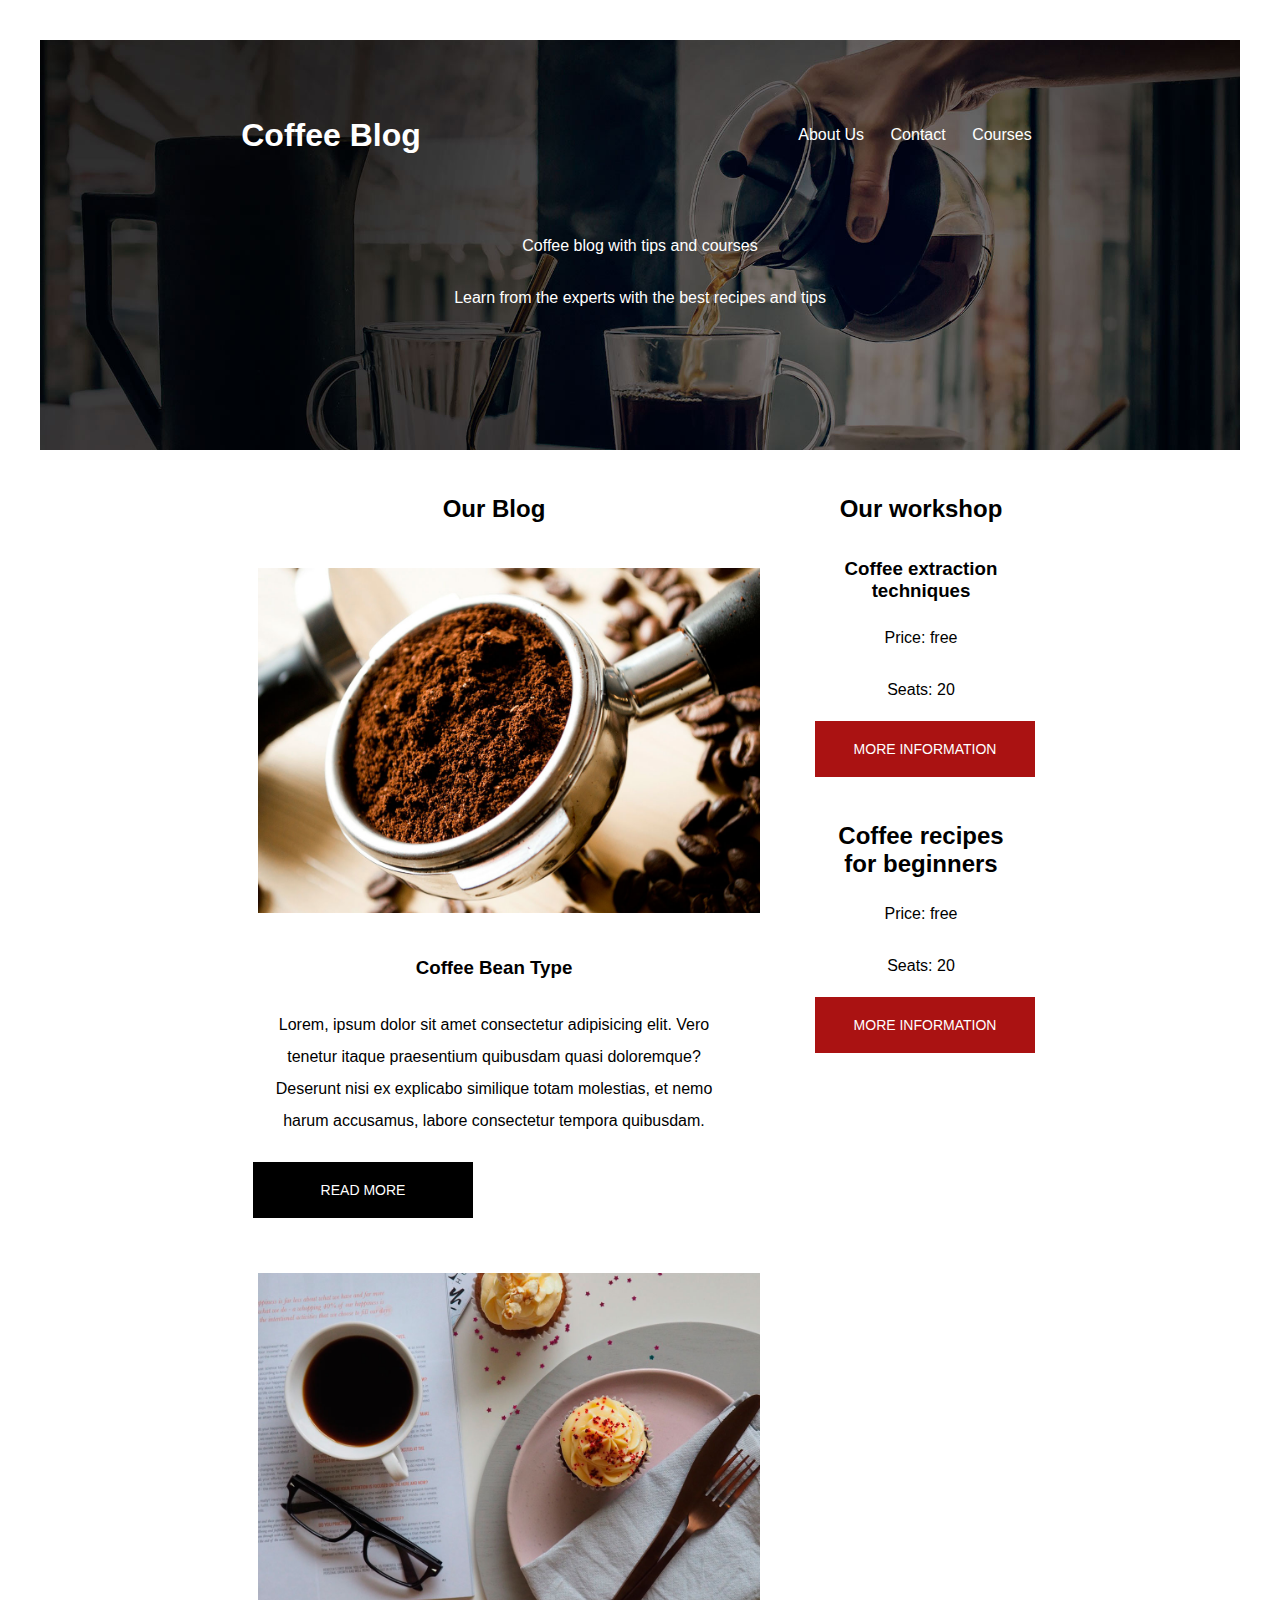
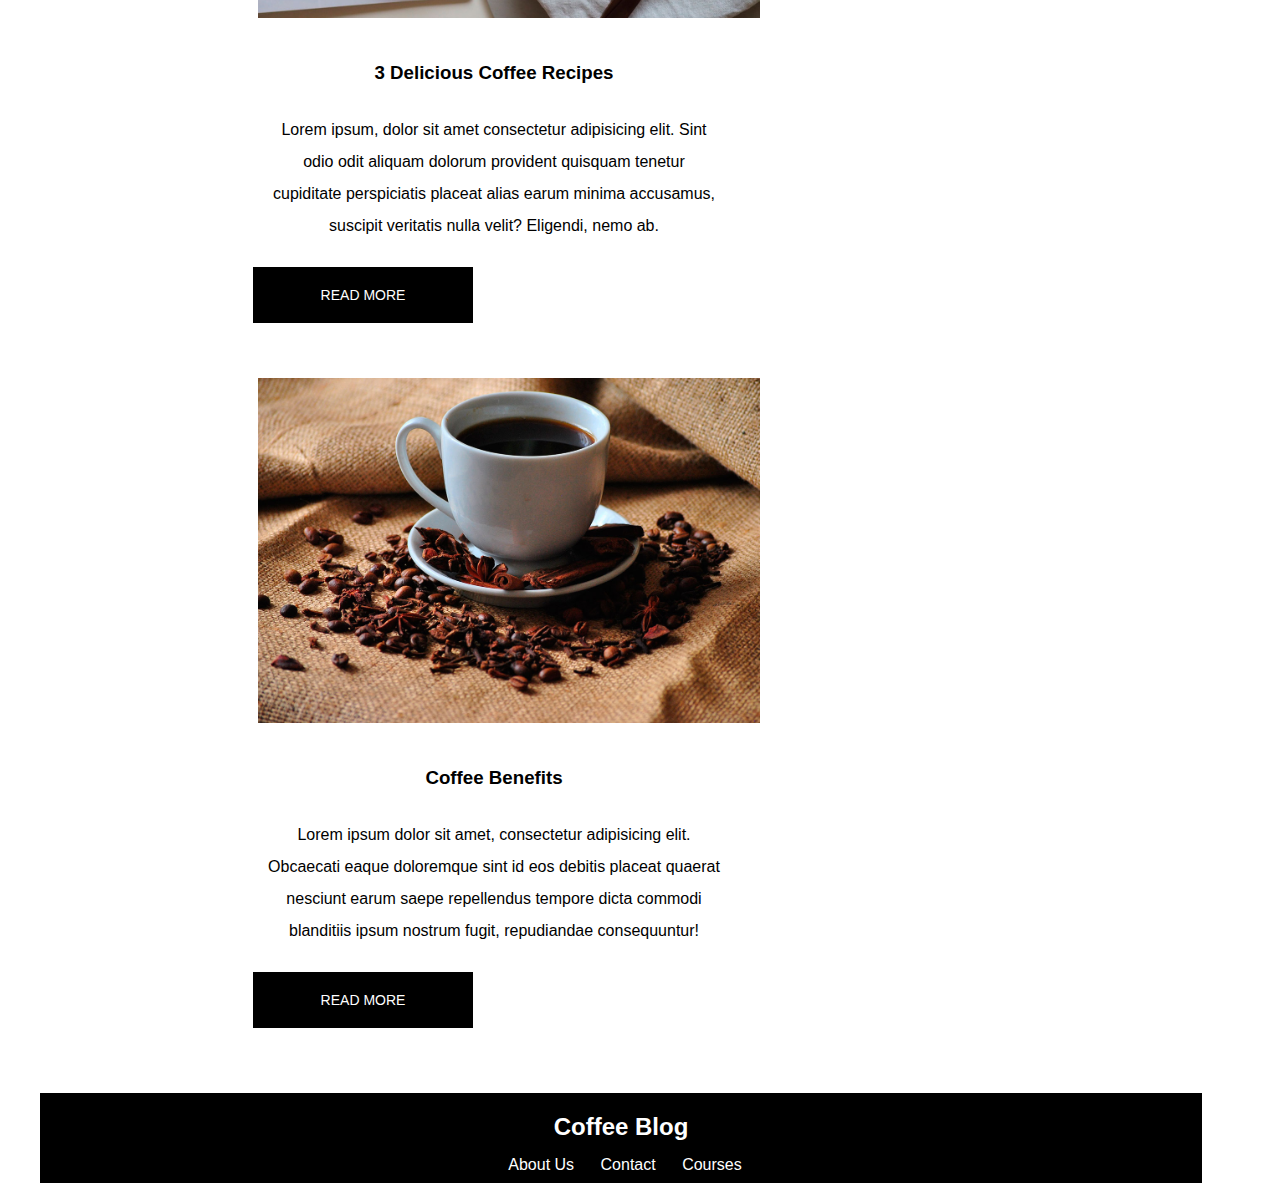
<file: coffee blog/index.html>
<!DOCTYPE html>
<html lang="en">
<head>
    <meta charset="UTF-8">
    <meta name="viewport" content="width=device-width, initial-scale=1.0">
    <link rel="stylesheet" href="mystyle.css">
    <title>Coffee Blog</title>
</head>
<body>
    <header class="site-init">
        <div class="header-flex">
            <h1>Coffee Blog</h1>
            <nav>
                <a href="about.html">About Us</a>
                <a href="contact.html">Contact</a>
                <a href="courses.html">Courses</a>
            </nav>
        </div> 
        <p> Coffee blog with tips and courses</p>
        <p> Learn from the experts with the best recipes and tips</p>
    </header>
    <div class="main-flex container">
        <main>
            <h2>Our Blog</h2>
            
            <div class="blogContainer">
                <img src="./img/blog1.jpg" alt="Coffee">
                <h3>Coffee Bean Type</h3>
                <p>Lorem, ipsum dolor sit amet consectetur adipisicing elit. Vero tenetur itaque praesentium quibusdam quasi doloremque? Deserunt nisi ex explicabo similique totam molestias, et nemo harum accusamus, labore consectetur tempora quibusdam.</p>
                <a href="#" class="btn">Read more</a>
            </div>

            <div class="blogContainer">
                <img src="./img/blog2.jpg" alt="coffee">
                <h3>3 Delicious Coffee Recipes</h3>
                <p>Lorem ipsum, dolor sit amet consectetur adipisicing elit. Sint odio odit aliquam dolorum provident quisquam tenetur cupiditate perspiciatis placeat alias earum minima accusamus, suscipit veritatis nulla velit? Eligendi, nemo ab.</p>
                <a href="#" class="btn">Read more</a>
            </div>

            <div class="blogContainer">
                <img src="./img/blog3.jpg" alt="coffee">
                <h3>Coffee Benefits</h3>
                <p>Lorem ipsum dolor sit amet, consectetur adipisicing elit. Obcaecati eaque doloremque sint id eos debitis placeat quaerat nesciunt earum saepe repellendus tempore dicta commodi blanditiis ipsum nostrum fugit, repudiandae consequuntur!</p>
                <a href="#" class="btn">Read more</a>
            </div>
        </main>

        <div>
            <h2> Our workshop</h2>
            <div>
                <h3>Coffee extraction techniques</h3>
                <p>Price: free</p>
                <p> Seats: 20</p>
                <a class="btn" href="www.google.com">More information</a>
            </div>
            <div>
                <h2>Coffee recipes for beginners</h2>
                <p>Price: free</p>
                <p>Seats: 20</p>
                <a class="btn" href="www.google.com">More information</a>
            </div>
        </div>
    </div>
    <div class="footer">
        <h2>Coffee Blog</h2>
             <a href="about.html">About Us</a>
             <a href="contact.html">Contact</a>
             <a href="courses.html">Courses</a>
     </div>
</body>
</html>
</file>
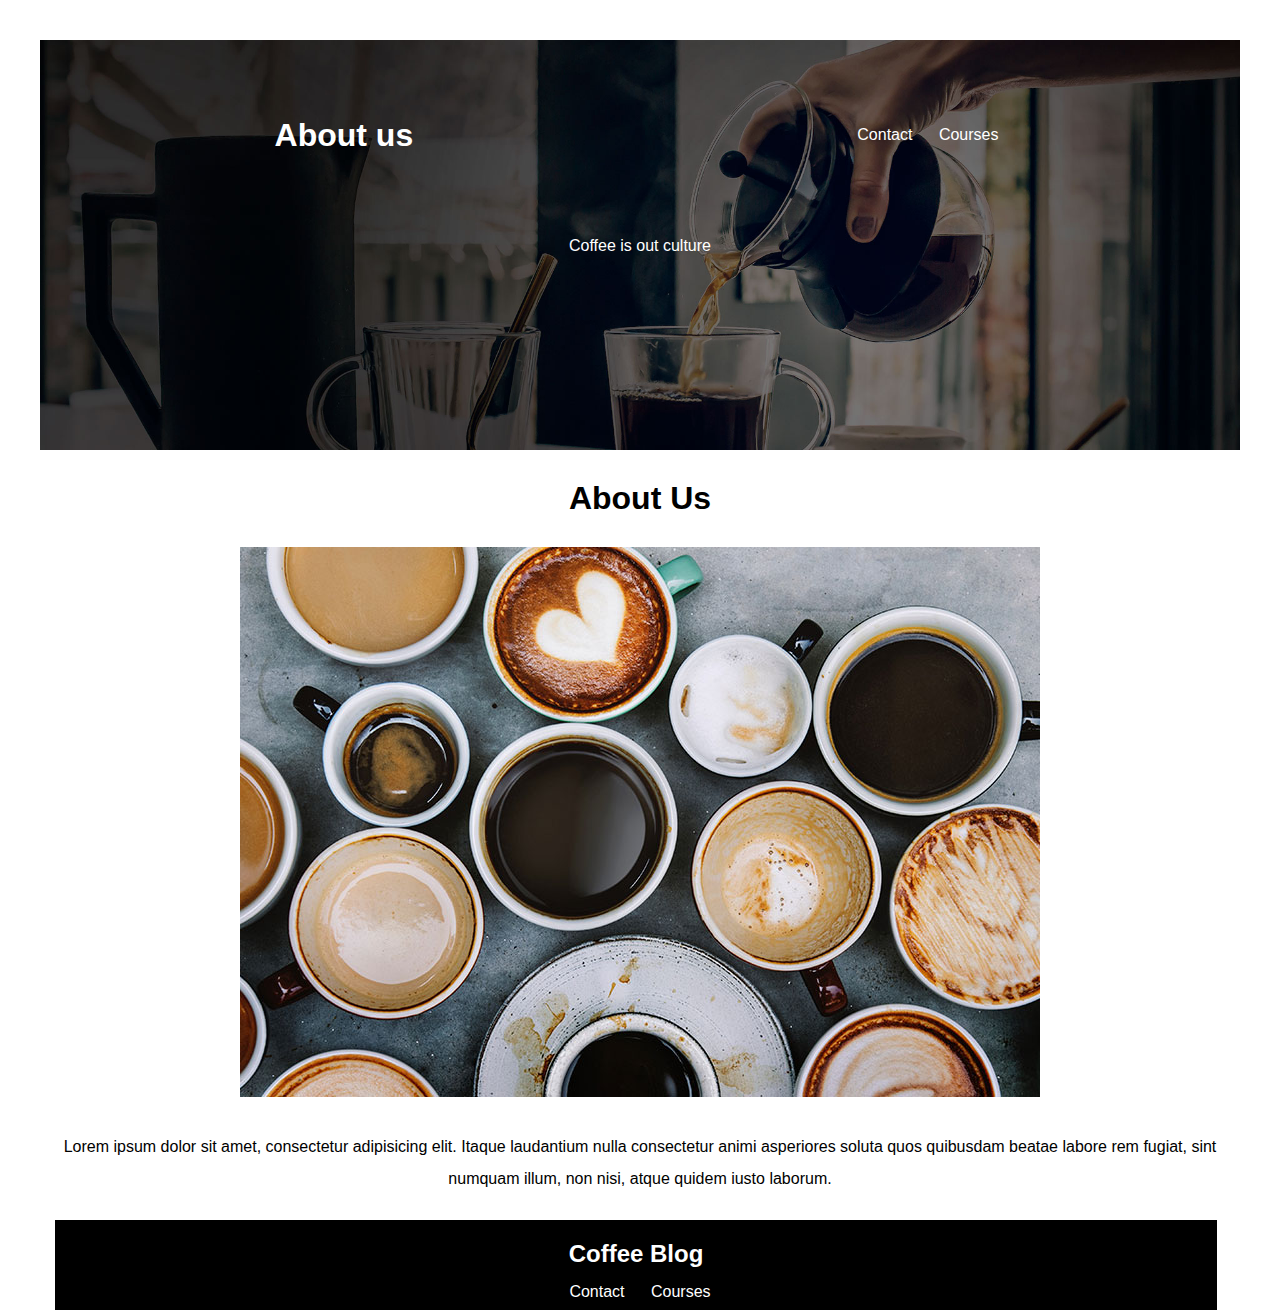
<file: coffee blog/about.html>
<!DOCTYPE html>
<html lang="en">
<head>
    <meta charset="UTF-8">
    <meta name="viewport" content="width=device-width, initial-scale=1.0">
    <link rel="stylesheet" href="mystyle.css">
    <title>Coffee Blog</title>
</head>
<body>
    <header class="site-init">
        <div class="header-flex">
            <h1>About us</h1>
            <nav>
                <a href="contact.html">Contact</a>
                <a href="courses.html">Courses</a>
            </nav>
        </div> 
        <p>Coffee is out culture</p>
    </header>
<main>
    <h1>About Us</h1>
    <img src="./img/us.jpg" alt="coffee">
    <p>Lorem ipsum dolor sit amet, consectetur adipisicing elit. Itaque laudantium nulla consectetur animi asperiores soluta quos quibusdam beatae labore rem fugiat, sint numquam illum, non nisi, atque quidem iusto laborum.</p>
    <div class="footer">
        <h2>Coffee Blog</h2>
             <a href="contact.html">Contact</a>
             <a href="courses.html">Courses</a>
     </div>
</main>
</body>
</file>
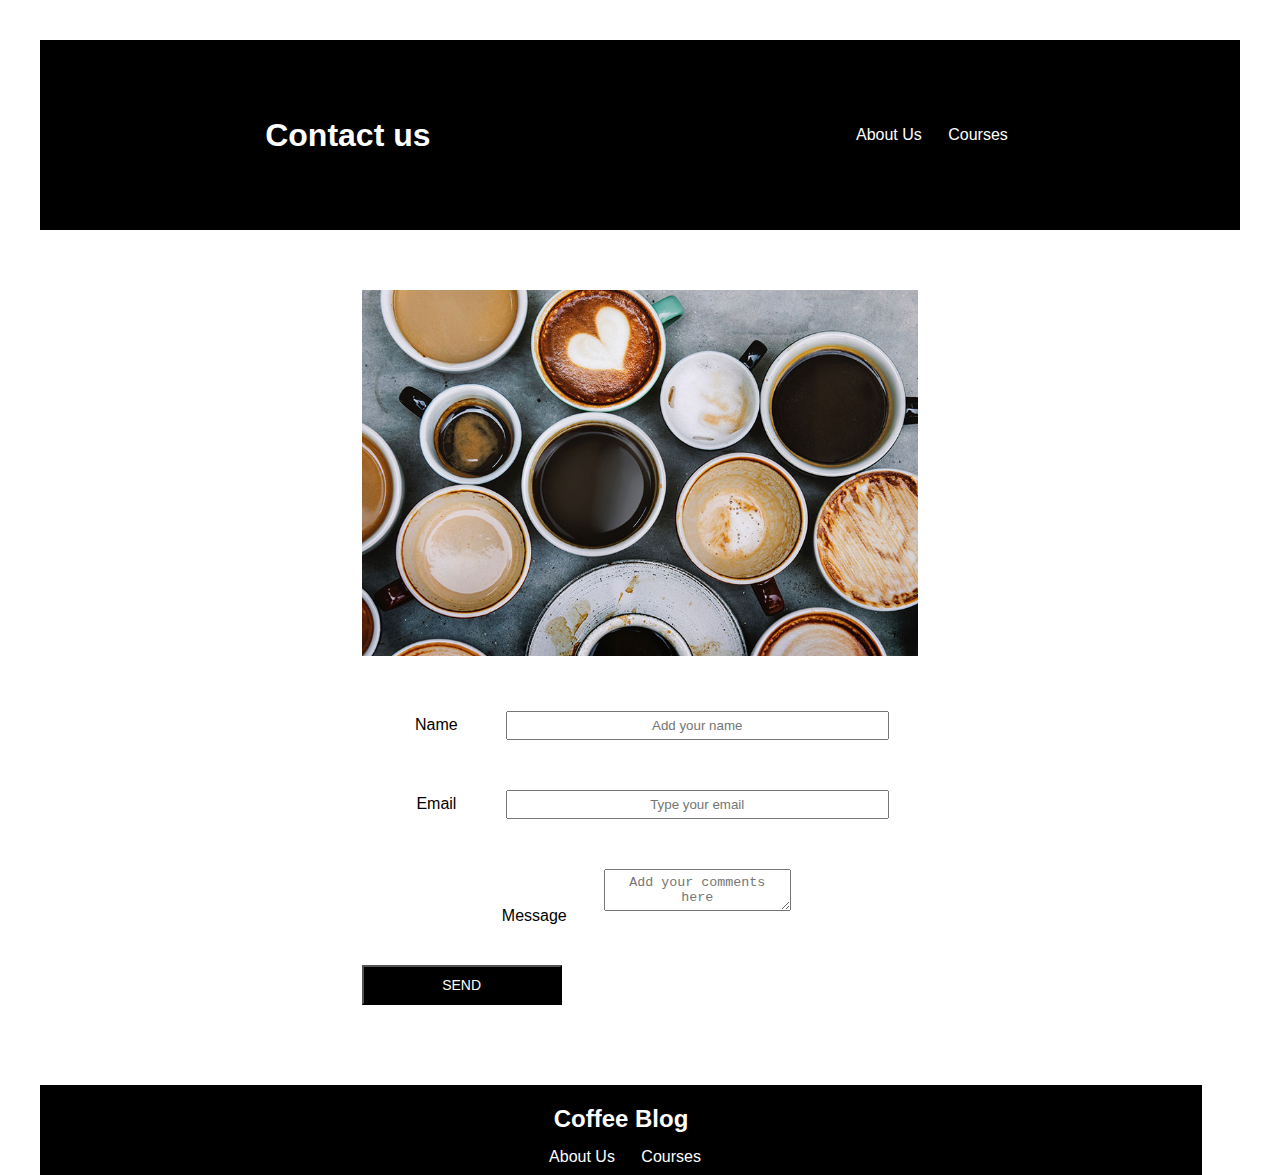
<file: coffee blog/contact.html>
<!DOCTYPE html>
<html lang="en">
<head>
    <meta charset="UTF-8">
    <meta name="viewport" content="width=device-width, initial-scale=1.0">
    <title>Coffee Blog</title>
    <link rel="stylesheet" href="mystyle.css">
</head>

<body>
    <header class="secondary-header">
        <div class="header-flex">
            <h1>Contact us</h1>
            <nav>
                <a href="about.html">About Us</a>
                <a href="courses.html">Courses</a>
            </nav>
        </div> 
    </header>

    <main class="container">
        <div class="form-container">
            <div class="form-img">
                <img class="container" src="./img/us.jpg" alt="coffee">
            </div>
            <div class="form-inputs container">
                <div>
                    <label>Name</label>
                    <input type="text" placeholder="Add your name">
                </div>
                <div>
                    <label>Email</label>
                    <input type="email" placeholder="Type your email">
                </div>
                <div>
                    <label>Message</label>
                    <textarea placeholder="Add your comments here"></textarea>
                </div>
                <button class="btn">Send</button>
            </div>
        </div>
    </main>
    <div class="footer">
        <h2>Coffee Blog</h2>
             <a href="about.html">About Us</a>
             <a href="courses.html">Courses</a>
     </div>
</body>
</html>
</file>
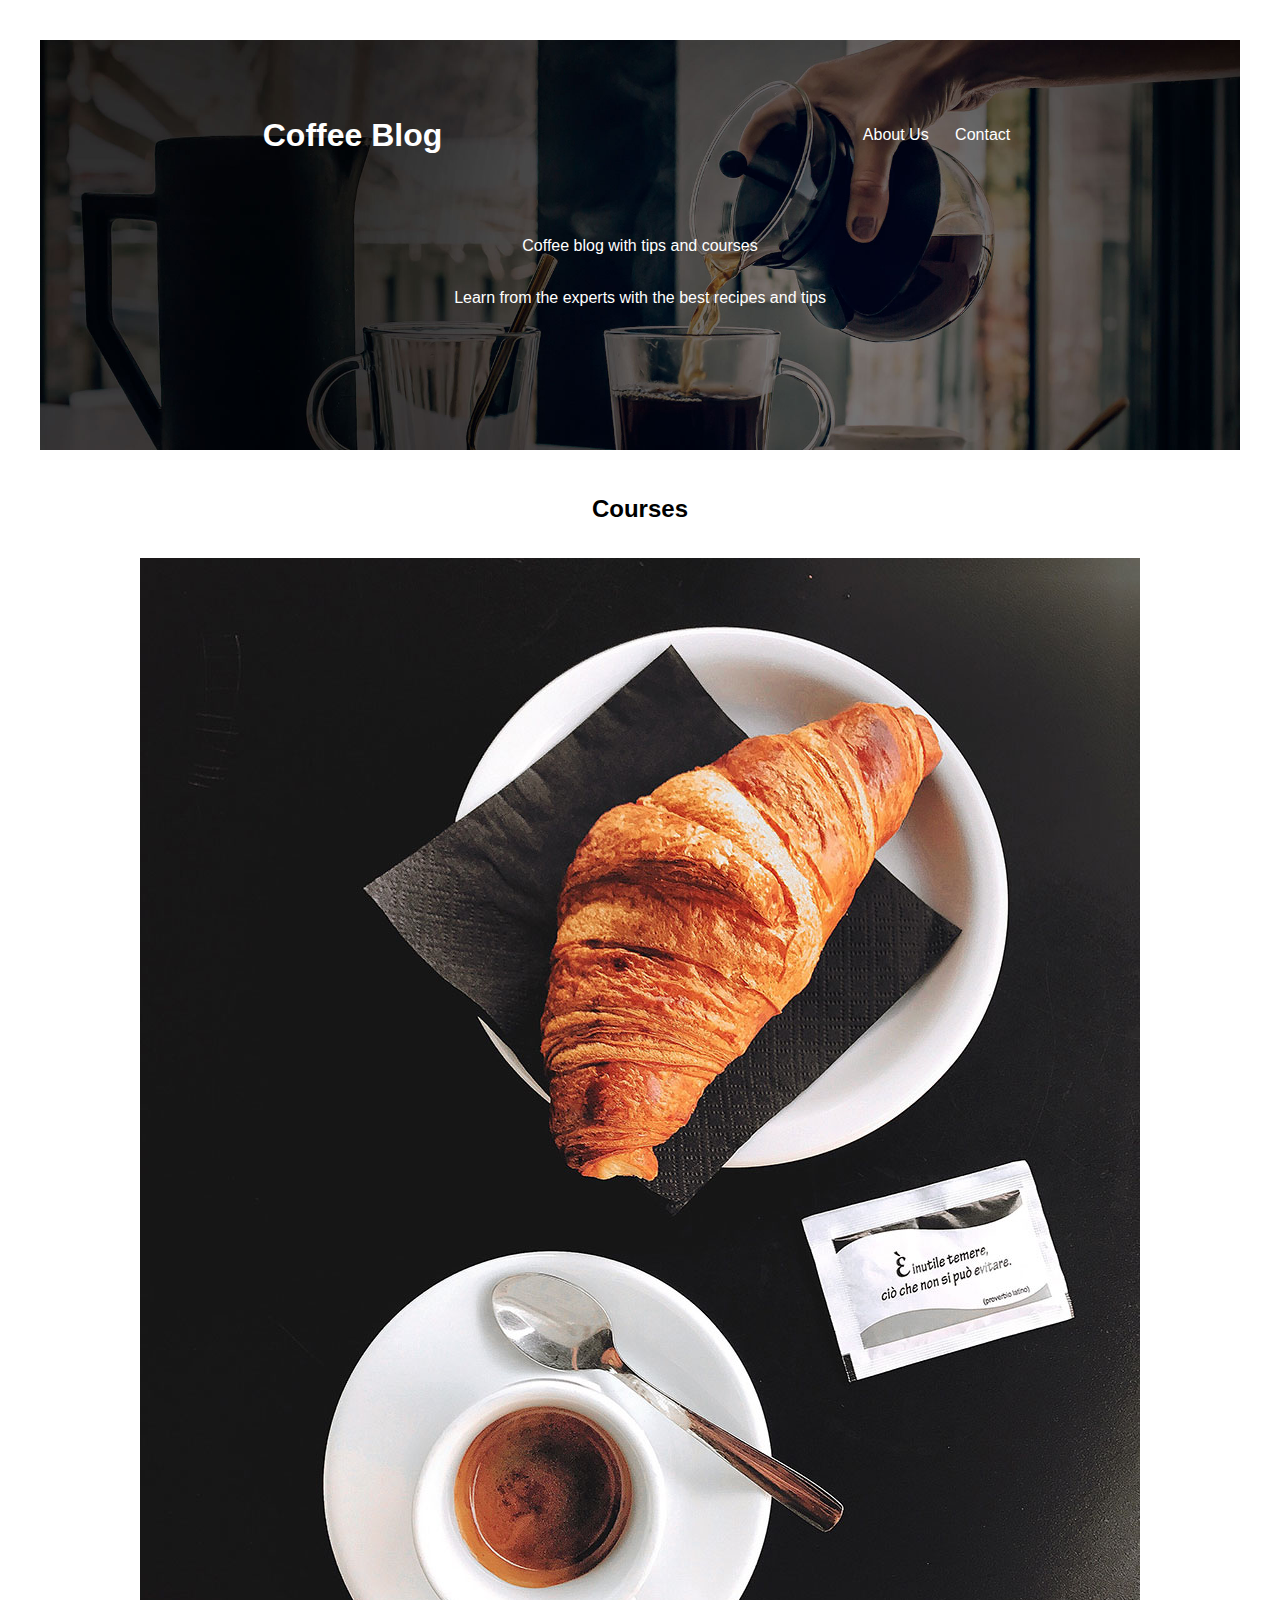
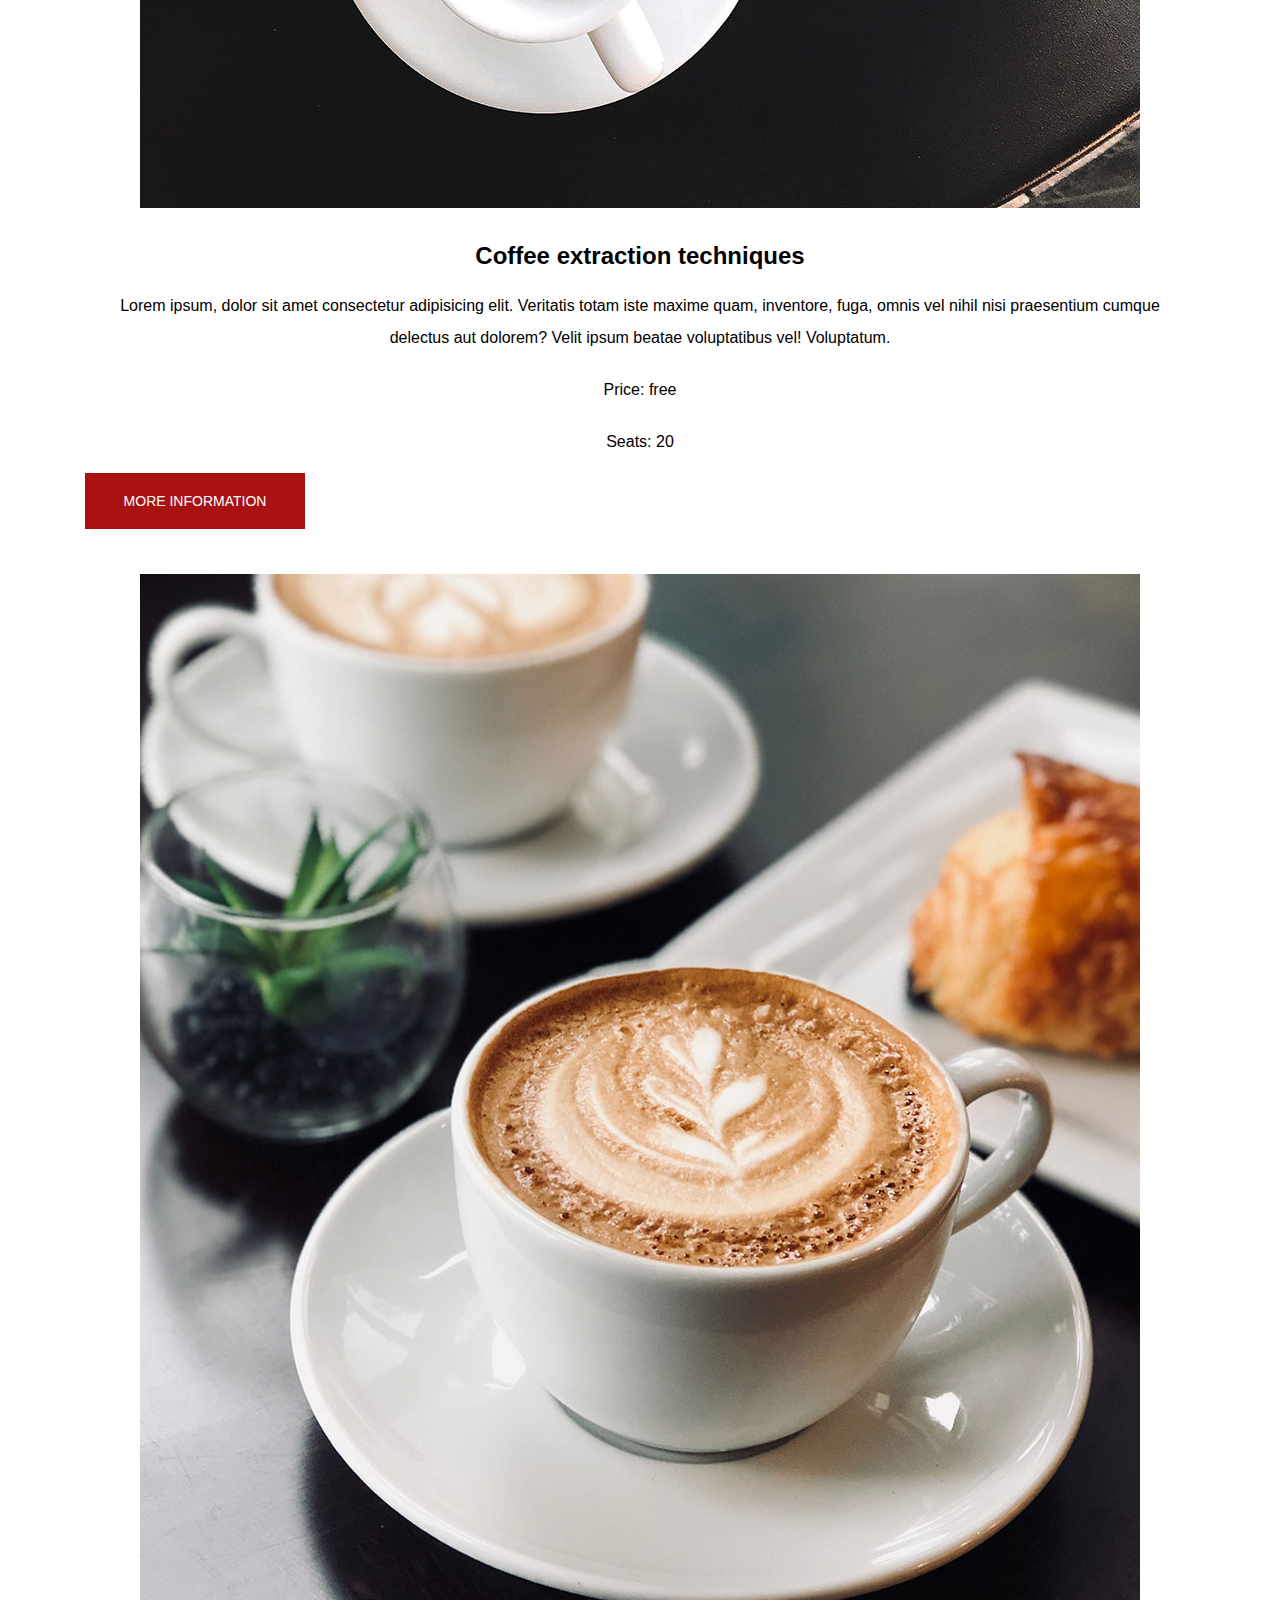
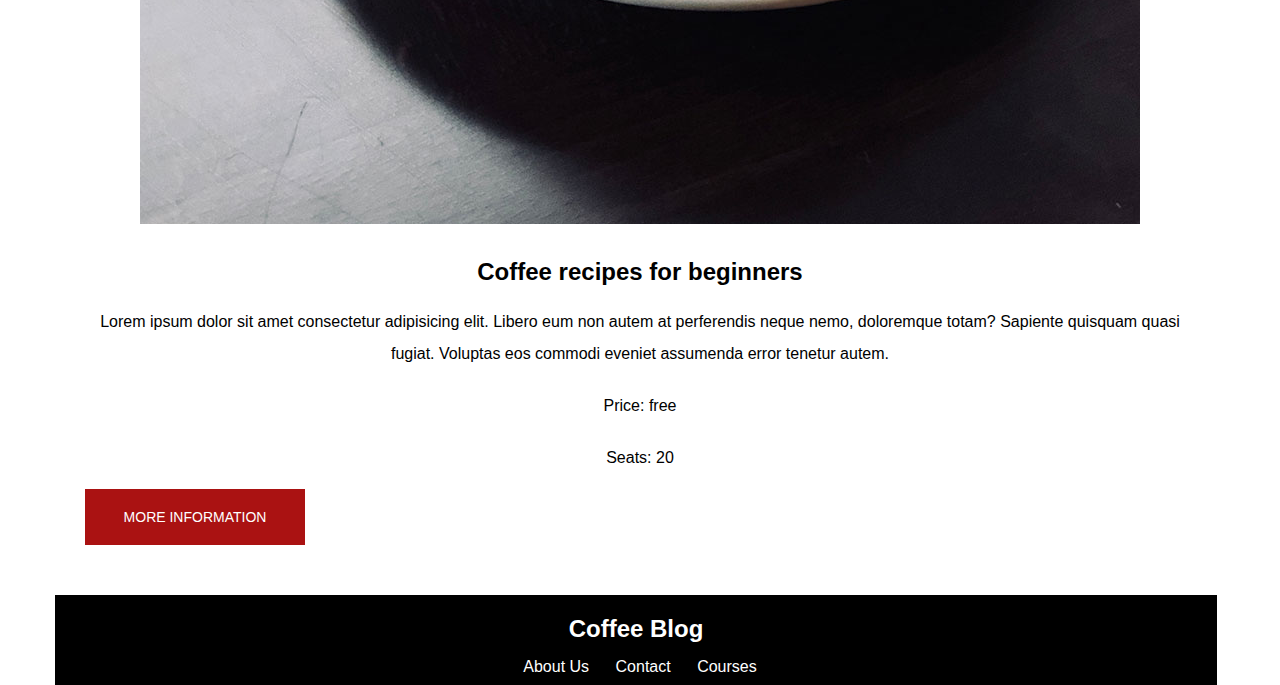
<file: coffee blog/courses.html>
<!DOCTYPE html>
<html lang="en">
<head>
    <meta charset="UTF-8">
    <meta name="viewport" content="width=device-width, initial-scale=1.0">
    <link rel="stylesheet" href="mystyle.css">
    <title>Coffee Blog</title>
</head>
<body>
    <header class="site-init">
        <div class="header-flex">
            <h1>Coffee Blog</h1>
            <nav>
                <a href="about.html">About Us</a>
                <a href="contact.html">Contact</a>
            </nav>
        </div> 
        <p> Coffee blog with tips and courses</p>
        <p> Learn from the experts with the best recipes and tips</p>
    </header>
    <main>
        <div>
            <h2>Courses</h2>
            <div>
                <img src="./img/course1.jpg" alt="coffee">
                <h2>Coffee extraction techniques</h2>
                <p>Lorem ipsum, dolor sit amet consectetur adipisicing elit. Veritatis totam iste maxime quam, inventore, fuga, omnis vel nihil nisi praesentium cumque delectus aut dolorem? Velit ipsum beatae voluptatibus vel! Voluptatum.</p>
                <p>Price: free</p>
                <p> Seats: 20</p>
                <a class="btn" href="www.google.com">More information</a>
            </div>
            <div>
                <img src="./img/course2.jpg" alt="coffee">
                <h2>Coffee recipes for beginners</h2>
                <p>Lorem ipsum dolor sit amet consectetur adipisicing elit. Libero eum non autem at perferendis neque nemo, doloremque totam? Sapiente quisquam quasi fugiat. Voluptas eos commodi eveniet assumenda error tenetur autem.</p>
                <p>Price: free</p>
                <p>Seats: 20</p>
                <a class="btn" href="www.google.com">More information</a>
            </div>
        </div>
        <div class="footer">
            <h2>Coffee Blog</h2>
                 <a href="about.html">About Us</a>
                 <a href="contact.html">Contact</a>
                 <a href="courses.html">Courses</a>
         </div>
    </main>
    
</body>
</html>
</file>
<file: coffee blog/mystyle.css>
/*global*/
*{
    margin:10px;
    padding:5px;
    text-align: center;
}
body{
    font-family: arial;
}
p{
    line-height: 2;
}
img{
    max-width: 100%;
}
a{
    color: white;
    text-decoration: none;
    margin-right: 2px;
}
/*utilities*/
.site-init{
    background-image: url(./img/banner.jpg);
    background-size: cover;
    height:400px;
    text-align: center;
    color: white;
}
.btn{
    display: block;
    width: 180px;
    background-color: rgb(170, 18, 18);
    color: white;
    text-decoration: none;
    text-align: center;
    text-transform: Uppercase;
    font-size: 14px;
    margin-top: 10px;
    padding: 20px;
}
.container{
    width: 70%;
    margin-left: auto;
    margin-right: auto;
}
.main-flex{
    display: flex;
    flex-direction: row;
    justify-content: center;
}
.header-flex{
    display:flex;
    justify-content: space-around;
    align-items: center;
    height: 150px;
}
.secondary-header{
    background-color: black;
    color: white;
}
/*main*/
.main{
    width: 60%;
    margin-right: 20px;
}
/*blog*/
.blogContainer{
    margin-top: 20px;
}
.blogContainer p{
    margin: 20px;
}
.blogContainer h3{
    margin: 20px;
}
.blogContainer .btn{
    background-color: black;
}
#aboutUs{ 
    text-align: center;

}
/*footer*/
.footer{
    position: absolute;
    text-align: center;
    height:80px;
    background-color: black;
    color:white;
    width: 90%;
    text-decoration: none;
}
/*contact*/
.form-container{
    display: flex;
    flex-direction: column;
}
.form-inputs{
    background-color: white;
    padding: 20px;
    margin-top: -50px;
}
.form-inputs .btn{
    background-color: black;
    padding: 10px;
    font-size: 14px;
    width: 200px;
}
.form-inputs div{
    margin: 20px;
}
.form-inputs input,
.form-input textarea{
    width: 70%;
    padding: 5px;
}
.form-inputs label{
    display:inline-block;
    width: 80px;
}
</file>
